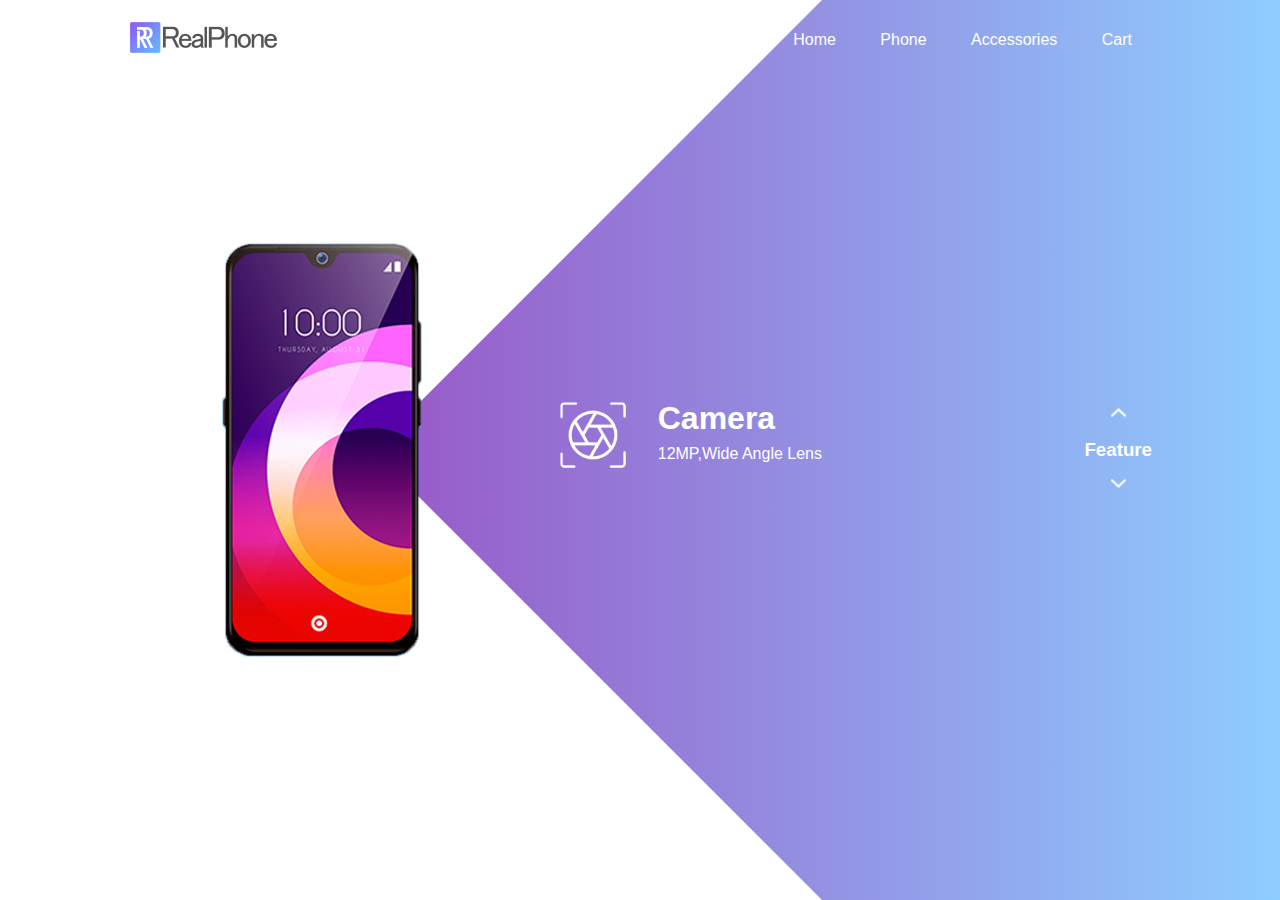
<file: RealPhone/index.html>
<!DOCTYPE html>
<html lang="en">
<head>
    <meta charset="UTF-8">
    <meta http-equiv="X-UA-Compatible" content="IE=edge">
    <meta name="viewport" content="width=device-width, initial-scale=1.0">
    <link rel="stylesheet" href="style.css">
    <title>Document</title>
</head>
<body>
    <div class="main">
        <nav>
            <div class="logo">
                <img src="images/logo.png">
            </div>
            <div class="nav-links">
                <ul>
                    <li><a href="#">Home</a></li>
                    <li><a href="#">Phone</a></li>
                    <li><a href="#">Accessories</a></li>
                    <li><a href="#">Cart</a></li>
                   </ul>
            </div>
        </nav>
        <div class="information">
            <div class= "overlay"></div>
            <img src="images/mobile.png" class="mobile">
            <div id="circle">
                <div class="feature one">
                    <img src="images/camera.png">
                    <div>
                        <h1>Camera</h1>
                        <p>12MP,Wide Angle Lens</p>
                    </div>
                </div>
                <div class="feature two">
                    <img src="images/processor.png">
                    <div>
                        <h1>Processor</h1>
                        <p>Snapdragon Octa-core 11nm</p>
                    </div>
                </div>
                <div class="feature three">
                    <img src="images/display.png">
                    <div>
                        <h1>Display</h1>
                        <p>6.5"Mini-Drop Fullscreen</p>
                    </div>
                </div>
                <div class="feature four">
                    <img src="images/battery.png">
                    <div>
                        <h1>Battery</h1>
                        <p>5000mAh,720H Stanby</p>
                    </div>
                </div>
            </div>
        </div>
        <div class="controls">
            <img src="images/arrow.png" id="upBtn">
            <h3>Feature</h3>
            <img src="images/arrow.png" id="downBtn">

        </div>
    </div>


    <script>
        var circle = document.getElementById("circle");
        var upBtn = document.getElementById("upBtn");
        var downBtn = document.getElementById("downBtn");


        var rotateValue = circle.style.transform;
        var rotateSum;


        upBtn.onclick = function()
        {
            rotateSum = rotateValue + "rotate(-90deg)";
            circle.style.transform = rotateSum;
            rotateValue = rotateSum;
        }


        downBtn.onclick = function()
        {
            rotateSum = rotateValue + "rotate(90deg)";
            circle.style.transform = rotateSum;
            rotateValue = rotateSum;
        }
    </script>
</body>
</html>
</file>
<file: RealPhone/style.css>
*{
    margin: 0;
    padding: 0;
    font-family: sans-serif;
}
.main{
    width: 100%;
    height: 100vh;
    position: relative;
    overflow: hidden;
    background: linear-gradient(to right,#9c27b0,#8ecdff);

}
nav{
    width: 80%;
    position: sticky;
    margin:  20px auto;
    z-index: 1;
    display: flex;
    align-items: center;
}
.logo{
    flex-basis: 20%;

}
.logo img{
    width: 150px;
}
.nav-links{
    flex: 1;
    text-align: right;
}
.nav-links ul li{
    list-style: none;
    display: inline-block;
    margin: 0 20px;

}
.nav-links ul li a{
      color: #fff;
      text-decoration: none;
}
.information{
    width: 1000px;
    height: 1000px;
    position: absolute;
    top: 50%;
    left: -10%;
    transform: translateY(-50%);
}
#circle{
    width: 1000px;
    height: 1000px;
    position: absolute;
    top: 0%;
    left: 0;
    border-radius: 50%;
    transform: rotate(0deg);
    transition: 1s ;
    
}
.feature img{
    width: 70px;
}
.feature{
    position: absolute;
    display: flex;
    color:#fff ;
}
.feature div{
    margin-left: 30px;

}
.feature div p{
    margin-top: 8px;
}
.one{
    top: 450px;
    right: 50px;
}
.two{
    top: 150px;
    left: 350px;
    transform: rotate(-90deg);
}
.three{
    bottom: 450px;
    left: 50px;
    transform: rotate(-180deg);
}
.four{
    bottom: 150px;
    right: 350px;
    transform: rotate(-270deg);
}
.mobile{
    width: 200px;
    position: absolute;
    top: 50%;
    left: 35%;
    transform: translateY(-50%);
    z-index: 1;
}
.controls{
    position: absolute;
    right: 10%;
    top: 50%;
    transform: translateY(-50%);
    text-align: center;
}
.controls h3{
    margin: 15px 0;
    color: #fff;
}
#upBtn{
  width: 15px;
  cursor: pointer;  
}
#downBtn{
    width: 15px;
    cursor: pointer;
    transform: rotate(180deg);
}
.overlay{
    width: 0;
    height: 0;
    border-top:  500px solid #fff;
    border-right: 500px solid transparent;
    border-bottom: 500px solid #fff;
    border-left: 500px solid #fff;
    position: absolute;
    left: 0;
    top: 0;
}
</file>
